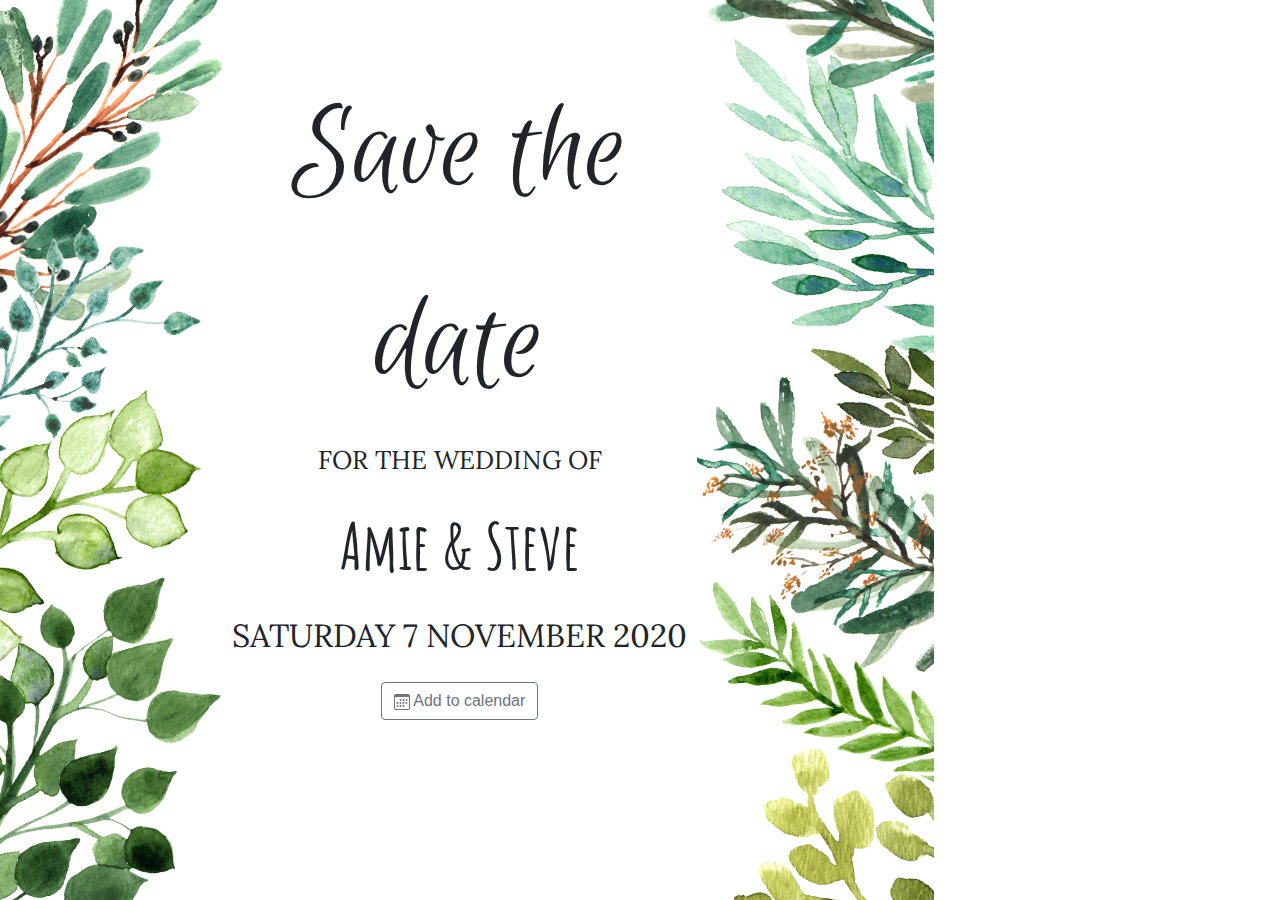
<file: index.html>
<!DOCTYPE html>
<html lang="en">
  <head>
    <meta charset="utf-8" />
    <meta name="viewport" content="width=device-width, initial-scale=1, shrink-to-fit=no" />
    <link
      href="https://stackpath.bootstrapcdn.com/bootstrap/4.4.1/css/bootstrap.min.css"
      integrity="sha384-Vkoo8x4CGsO3+Hhxv8T/Q5PaXtkKtu6ug5TOeNV6gBiFeWPGFN9MuhOf23Q9Ifjh"
      crossorigin="anonymous"
      rel="stylesheet"
    />
    <link
      href="https://fonts.googleapis.com/css2?family=Amatic+SC&family=Clicker+Script&family=Euphoria+Script&family=Lora&display=swap"
      rel="stylesheet"
    />
    <link rel="stylesheet" href="styles.css" />
    <title>Daveburg is coming!</title>
  </head>
  <body>
    <div class="container">
      <div class="row align-items-center">
        <div class="col-3 border-image">
          <img src="images/LeftSide.png" class="border-image-left" alt="Responsive image" />
        </div>
        <div class="col-6">
          <div class="content">
            <div class="dancing-font">Save the date</div>
            <div class="nora-font">FOR THE WEDDING OF</div>
            <div class="script-font">Amie & Steve</div>
            <div class="nora-font-larger">SATURDAY 7 NOVEMBER 2020</div>
            <a class="btn btn-outline-secondary" href="DaveburgWedding.ics" role="button"
              ><svg
                class="bi bi-calendar"
                width="1em"
                height="1em"
                viewBox="0 0 16 16"
                fill="currentColor"
                xmlns="http://www.w3.org/2000/svg"
              >
                <path
                  fill-rule="evenodd"
                  d="M14 0H2a2 2 0 00-2 2v12a2 2 0 002 2h12a2 2 0 002-2V2a2 2 0 00-2-2zM1 3.857C1 3.384 1.448 3 2 3h12c.552 0 1 .384 1 .857v10.286c0 .473-.448.857-1 .857H2c-.552 0-1-.384-1-.857V3.857z"
                  clip-rule="evenodd"
                />
                <path
                  fill-rule="evenodd"
                  d="M6.5 7a1 1 0 100-2 1 1 0 000 2zm3 0a1 1 0 100-2 1 1 0 000 2zm3 0a1 1 0 100-2 1 1 0 000 2zm-9 3a1 1 0 100-2 1 1 0 000 2zm3 0a1 1 0 100-2 1 1 0 000 2zm3 0a1 1 0 100-2 1 1 0 000 2zm3 0a1 1 0 100-2 1 1 0 000 2zm-9 3a1 1 0 100-2 1 1 0 000 2zm3 0a1 1 0 100-2 1 1 0 000 2zm3 0a1 1 0 100-2 1 1 0 000 2z"
                  clip-rule="evenodd"
                />
              </svg>
              Add to calendar</a
            >
          </div>
        </div>
        <div class="col-3 border-image">
          <img src="images/RightSide.png" class="border-image-right" alt="Responsive image" />
        </div>
      </div>
    </div>

    <script
      src="https://code.jquery.com/jquery-3.4.1.slim.min.js"
      integrity="sha384-J6qa4849blE2+poT4WnyKhv5vZF5SrPo0iEjwBvKU7imGFAV0wwj1yYfoRSJoZ+n"
      crossorigin="anonymous"
    ></script>
    <script
      src="https://cdn.jsdelivr.net/npm/popper.js@1.16.0/dist/umd/popper.min.js"
      integrity="sha384-Q6E9RHvbIyZFJoft+2mJbHaEWldlvI9IOYy5n3zV9zzTtmI3UksdQRVvoxMfooAo"
      crossorigin="anonymous"
    ></script>
    <script
      src="https://stackpath.bootstrapcdn.com/bootstrap/4.4.1/js/bootstrap.min.js"
      integrity="sha384-wfSDF2E50Y2D1uUdj0O3uMBJnjuUD4Ih7YwaYd1iqfktj0Uod8GCExl3Og8ifwB6"
      crossorigin="anonymous"
    ></script>
  </body>
</html>
</file>
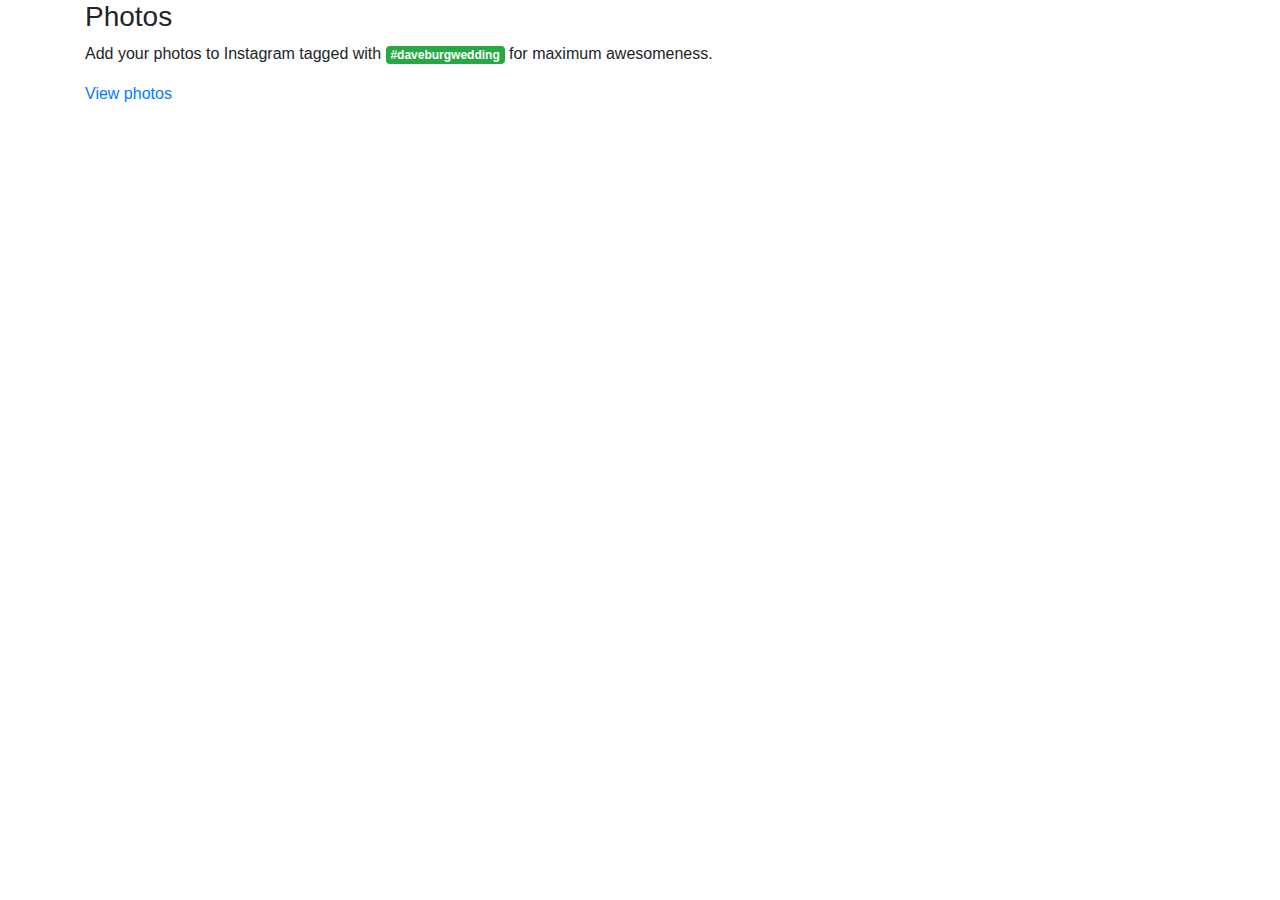
<file: photos/index.html>
<!doctype html>
<html lang="en">
  <head>
    <meta charset="utf-8">
    <meta name="viewport" content="width=device-width, initial-scale=1, shrink-to-fit=no">

    <link rel="stylesheet" href="https://stackpath.bootstrapcdn.com/bootstrap/4.4.1/css/bootstrap.min.css" integrity="sha384-Vkoo8x4CGsO3+Hhxv8T/Q5PaXtkKtu6ug5TOeNV6gBiFeWPGFN9MuhOf23Q9Ifjh" crossorigin="anonymous">

    <title>Daveburg ❤️ Photos</title>
  </head>
  <body>

    <div class="container">
        <h3>Photos</h3>
        <p>Add your photos to Instagram tagged with <span class="badge badge-success">#daveburgwedding</span> for maximum awesomeness.</p>
        <p><a href="https://www.instagram.com/explore/tags/daveburgwedding" target="_blank">View photos</a></p>


      </div>



    <script src="https://code.jquery.com/jquery-3.4.1.slim.min.js" integrity="sha384-J6qa4849blE2+poT4WnyKhv5vZF5SrPo0iEjwBvKU7imGFAV0wwj1yYfoRSJoZ+n" crossorigin="anonymous"></script>
    <script src="https://cdn.jsdelivr.net/npm/popper.js@1.16.0/dist/umd/popper.min.js" integrity="sha384-Q6E9RHvbIyZFJoft+2mJbHaEWldlvI9IOYy5n3zV9zzTtmI3UksdQRVvoxMfooAo" crossorigin="anonymous"></script>
    <script src="https://stackpath.bootstrapcdn.com/bootstrap/4.4.1/js/bootstrap.min.js" integrity="sha384-wfSDF2E50Y2D1uUdj0O3uMBJnjuUD4Ih7YwaYd1iqfktj0Uod8GCExl3Og8ifwB6" crossorigin="anonymous"></script>
  </body>
</html>
</file>
<file: styles.css>
.container {
  max-width: fit-content;
  padding-left: 0px;
  padding-right: 0px;
  margin-left: 0px;
  margin-right: 0px;
  align-content: center;
}

.btn {
  margin: 2.5vh;
}

.nora-font {
  font-family: 'Lora', serif;
  font-size: 2vw;
}

.nora-font-larger {
  font-family: 'Lora', serif;
  font-size: 2.5vw;
}

.dancing-font {
  font-family: 'Euphoria Script', cursive;
  font-size: 10vw;
}

.script-font {
  font-family: 'Amatic SC', cursive;
  font-size: 5vw;
  margin-top: 2vh;
  margin-bottom: 2vh;
  font-weight: bold;
}

.content {
  margin-bottom: 100px;
  text-align: center;
}

.row {
  height: 100vh;
}

img {
  height: 100vh;
  object-fit: cover;
  width: 100%;
}

.col-3 {
  padding: 0;
}

.col-6 {
  padding: 0;
}

@media (max-width: 800px) {
  .border-image-right {
    object-position: left;
  }

  .border-image-left {
    object-position: right;
  }

  .dancing-font {
    font-size: 12.5vw;
  }

  .nora-font {
    font-size: 3.5vw;
  }

  .script-font {
    font-size: 8vw;
  }

  .nora-font-larger {
    font-size: 4vw;
  }
}
</file>
